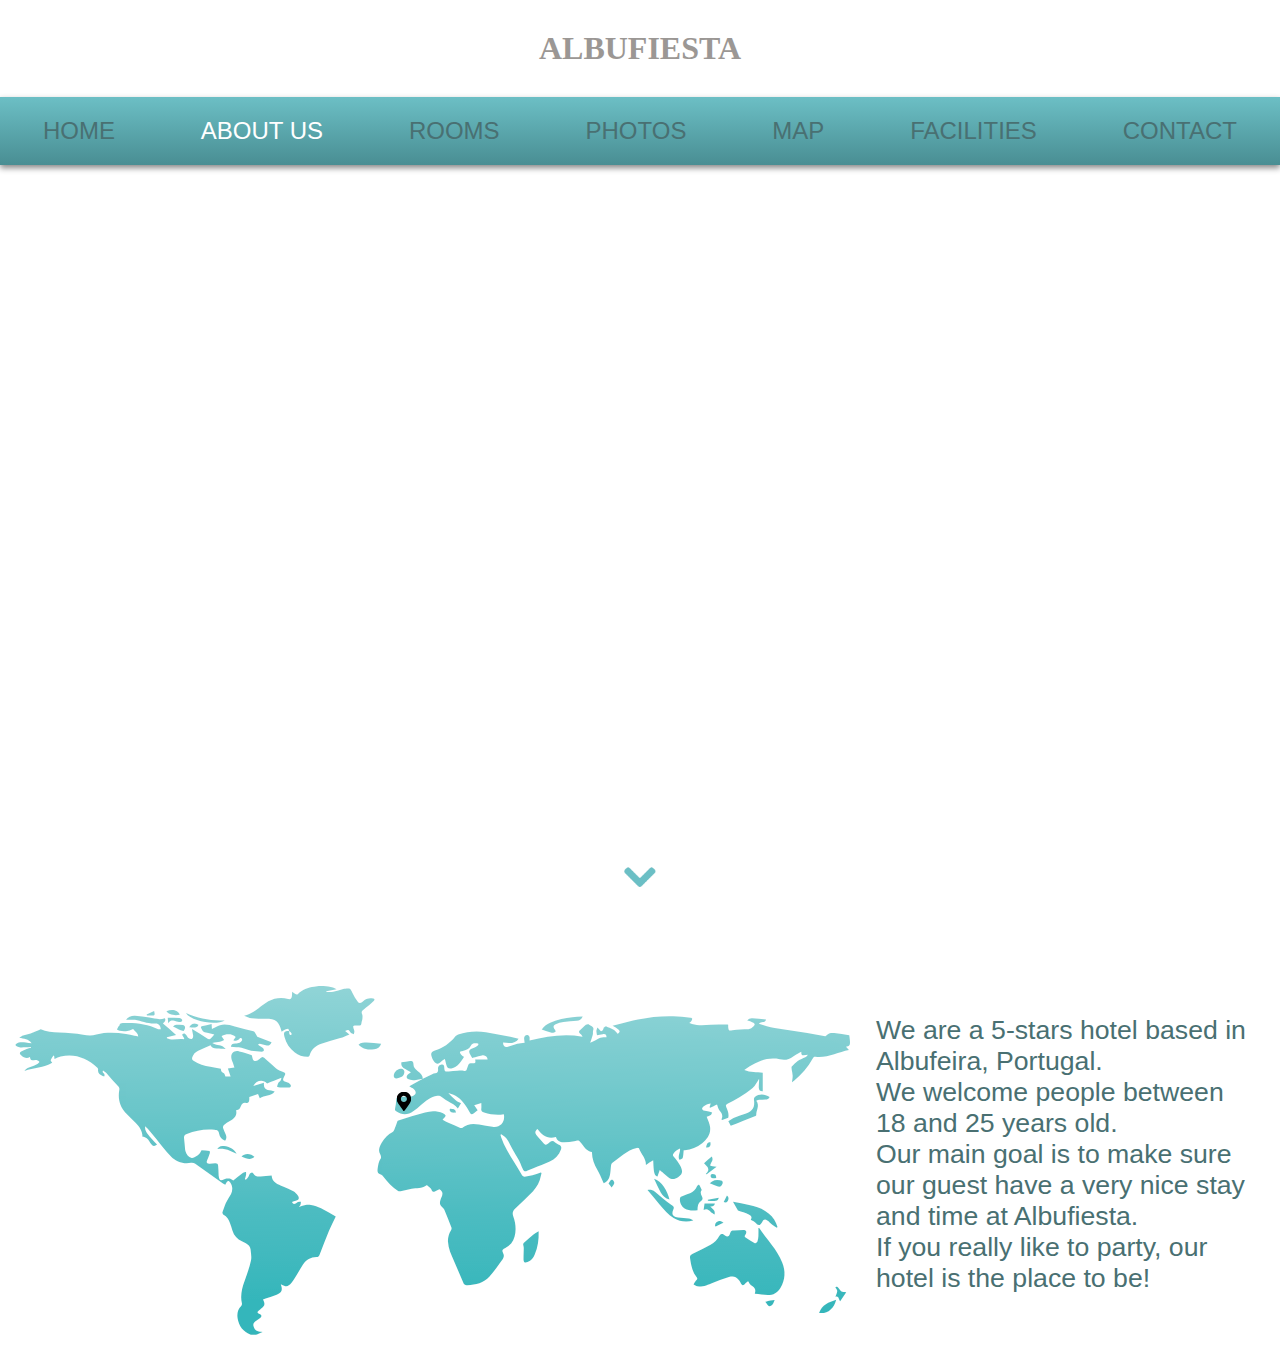
<file: index.html>
<!DOCTYPE html>
<html lang="en">

<head>
    <meta charset="UTF-8">
    <meta name="viewport" content="width=device-width, initial-scale=1.0">
    <meta http-equiv="X-UA-Compatible" content="ie=edge">
    <title>Albufiesta</title>
    <link href="https://fonts.googleapis.com/css?family=Oleo+Script+Swash+Caps:700|Roboto" rel="stylesheet">
    <link href="https://fonts.googleapis.com/css?family=Concert+One&display=swap" rel="stylesheet">
    <link href="https://fonts.googleapis.com/css?family=Caveat&display=swap" rel="stylesheet">
    <link href="https://fonts.googleapis.com/css?family=Poiret+One&display=swap" rel="stylesheet">
    <link rel="stylesheet" href="assets/css/main.css">
</head>

<body>
    <header>
        <h1>Albufiesta</h1>
        <nav>
            <ul class="mainnav">
                <li><a href="#">Home</a></li>
                <li class="active"><a href="#">About Us</a></li>
                <li><a href="#">Rooms</a></li>
                <li><a href="#">Photos</a></li>
                <li><a href="#">Map</a></li>
                <li><a href="#">Facilities</a></li>
                <li><a href="#">Contact</a></li>
               
            </ul>
        </nav>
    </header>

<main>
    <content class="homepage">
        <div class="fling-minislide">
          
            <img src="assets/images/img4.jpg" alt="Slide 4" />
            <img src="assets/images/img3.jpeg" alt="Slide 3" />            
            <img src="assets/images/img2.jpg" alt="Slide 2" />
            <img src="assets/images/img1.jpg" alt="Slide 1" />
          </div>

          <div class="arrowdiv">
            <img class="arrow" src="assets/images/arrowImage.png"/>

        </div>
    </content>

    <content class="row">
        <div class="column">
            <img class="aboutus" src="assets/images/aboutus.png" />
            </div>
        <div class="column">
            <div class="text">
        <p>We are a 5-stars hotel based in Albufeira, Portugal.</p>
        <p>We welcome people between 18 and 25 years old.</p>
        <p>Our main goal is to make sure our guest have a very nice stay and time at Albufiesta.</p>
        <p>If you really like to party, our hotel is the place to be!</p> </div>
    </div>
</main>

<footer>
        
    </content>
</footer>


</body>

</html>
</file>
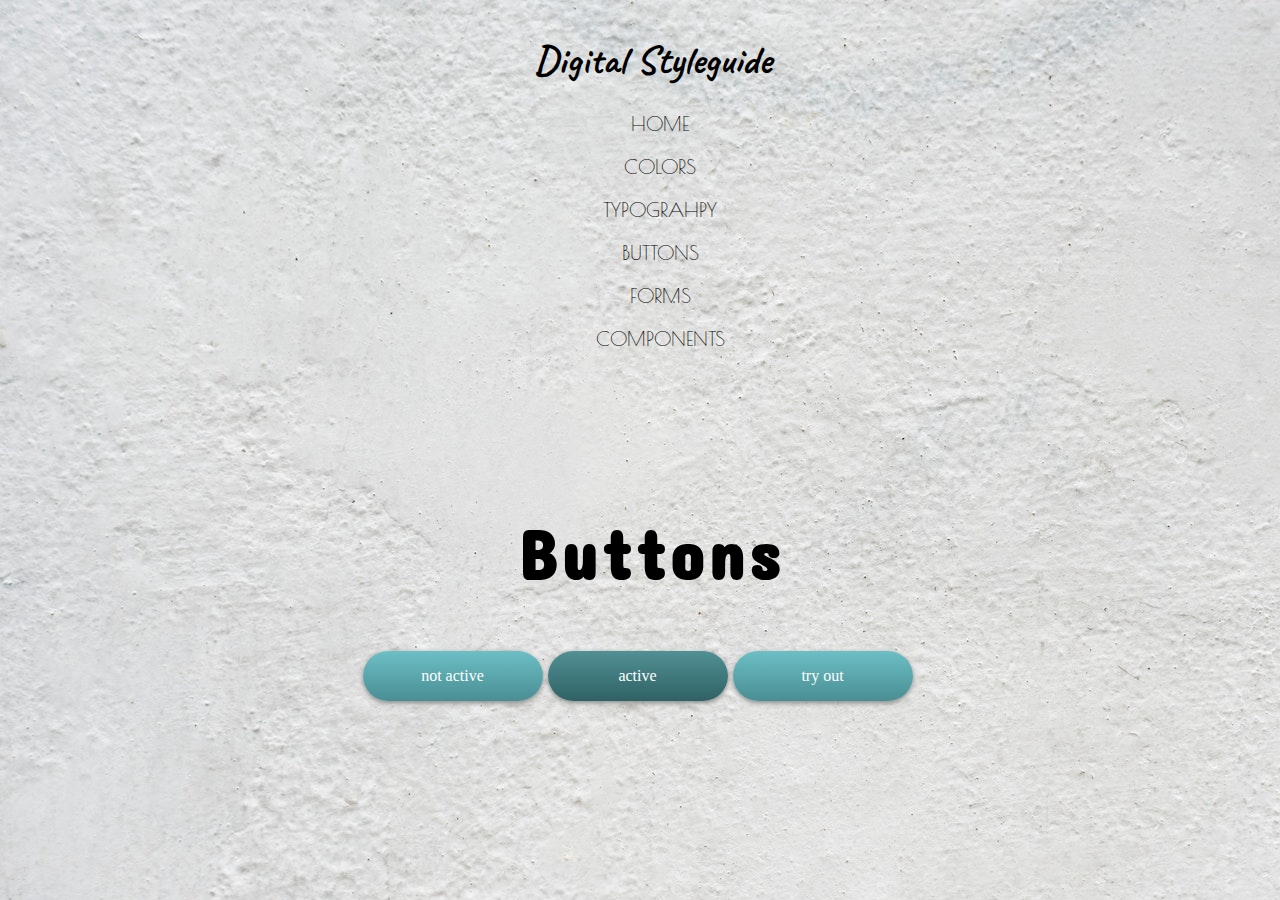
<file: buttons.html>
<html lang="en">
<head>
    <meta charset="UTF-8">
    <meta name="viewport" content="width=device-width, initial-scale=1.0">
    <meta http-equiv="X-UA-Compatible" content="ie=edge">
    <link rel="stylesheet" href="assets/css/buttons.css">
    <link href="https://fonts.googleapis.com/css?family=Concert+One&display=swap" rel="stylesheet">
    <link href="https://fonts.googleapis.com/css?family=Caveat&display=swap" rel="stylesheet">
    <link href="https://fonts.googleapis.com/css?family=Poiret+One&display=swap" rel="stylesheet">

    <title>Digital Styleguide</title>
</head>
<body background="assets/images/backgrounddsg.jpeg">

        <div class="digitalsg">
            <img class="background">
                <h1>Digital Styleguide </h1>
                <div class="navigation">
                    <nav class="navigation-bar">
                        <ul>
                        <li><a href="styleguide.html">Home</a></li>
                        <li><a href="colors.html">Colors</a></li>
                        <li><a href="typo.html">Typograhpy</a></li>
                        <li><a href="#">Buttons</a></li>
                        <li><a href="forms.html">Forms</a></li>
                        <li><a href="components.html">Components</a></li>

                    </ul>
                    </nav>
                </div> 
            </div>
            <h2 class="sg-subtitle">Buttons</h2>
            <div class="buttons">
                <div class="button1">
                    <p>not active</p>
                </div>
                <div class="button2">
                    <p>active</p>
                </div>
                <div class="button3">
                    <p>try out</p>
                </div>
            </div>
            
    </body>
</file>
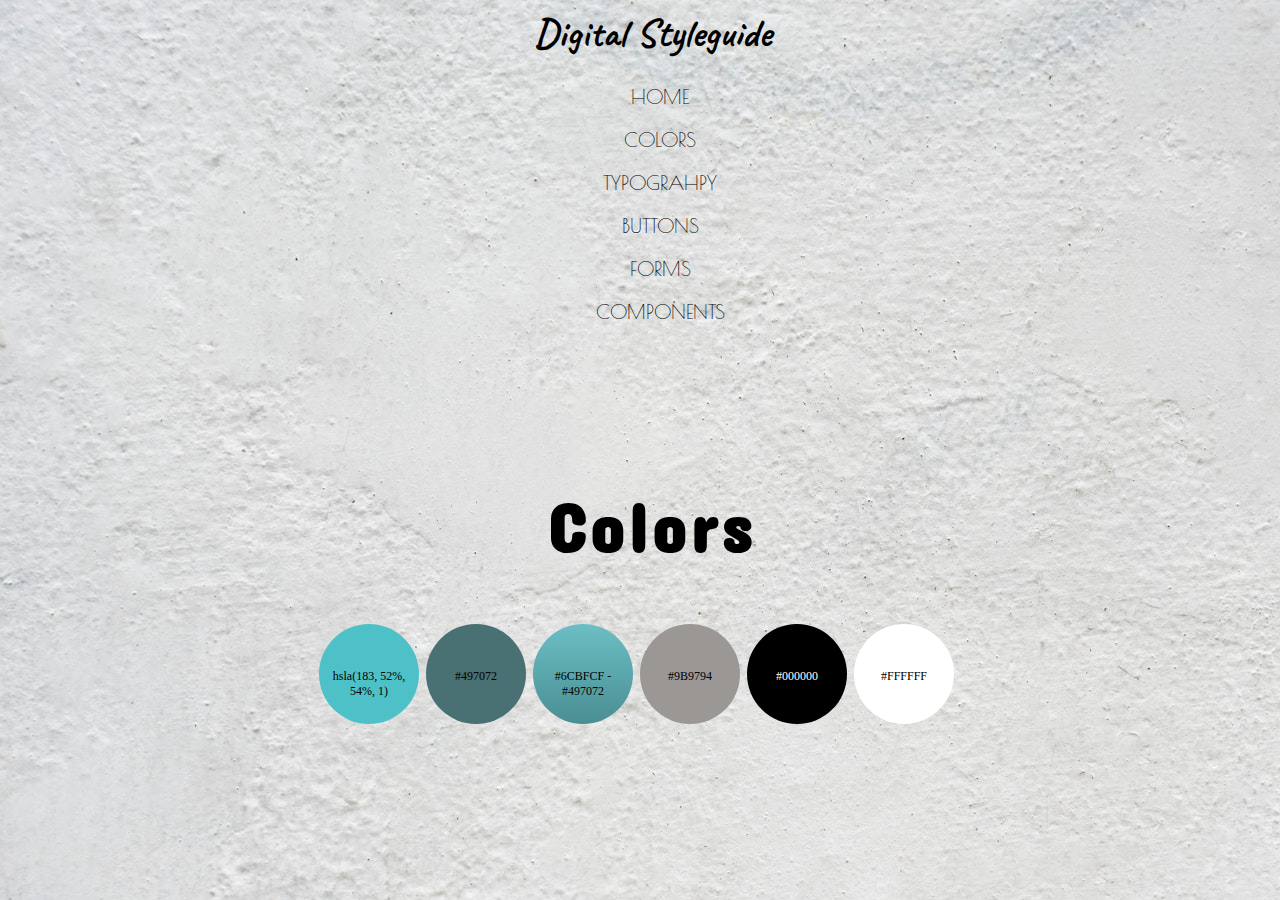
<file: colors.html>
<html lang="en">
<head>
    <meta charset="UTF-8">
    <meta name="viewport" content="width=device-width, initial-scale=1.0">
    <meta http-equiv="X-UA-Compatible" content="ie=edge">
    <link rel="stylesheet" href="assets/css/colors.css">
    <link href="https://fonts.googleapis.com/css?family=Concert+One&display=swap" rel="stylesheet">
    <link href="https://fonts.googleapis.com/css?family=Caveat&display=swap" rel="stylesheet">
    <link href="https://fonts.googleapis.com/css?family=Poiret+One&display=swap" rel="stylesheet">

    <title>Digital Styleguide</title>
</head>
<body background="assets/images/backgrounddsg.jpeg">

        <div class="digitalsg">
                <h1>Digital Styleguide </h1>
                <div class="navigation">
                    <nav class="navigation-bar">
                        <ul>
                        <li><a href="styleguide.html">Home</a></li>
                        <li><a href="#">Colors</a></li>
                        <li><a href="typo.html">Typograhpy</a></li>
                        <li><a href="buttons.html">Buttons</a></li>
                        <li><a href="forms.html">Forms</a></li>
                        <li><a href="components.html">Components</a></li>

                    </ul>
                    </nav>
                </div> 
            </div>  
            <h2 class="sg-subtitle">Colors</h2>
            <div class="colors">
                <div class="maincolor">
                    <p>hsla(183, 52%, 54%, 1)</p>
                </div>
                <div class="secondcolor">
                    <p>#497072</p>
                </div>
                <div class="gradient">
                    <p>#6CBFCF - #497072</p>
                </div>
                <div class="title">
                    <p>#9B9794</p>
                </div>
                <div class="black">
                    <p>#000000</p>
                </div>
                <div class="white">
                    <p>#FFFFFF</p>
                </div>
            </div>
    

</body>
</html>
</file>
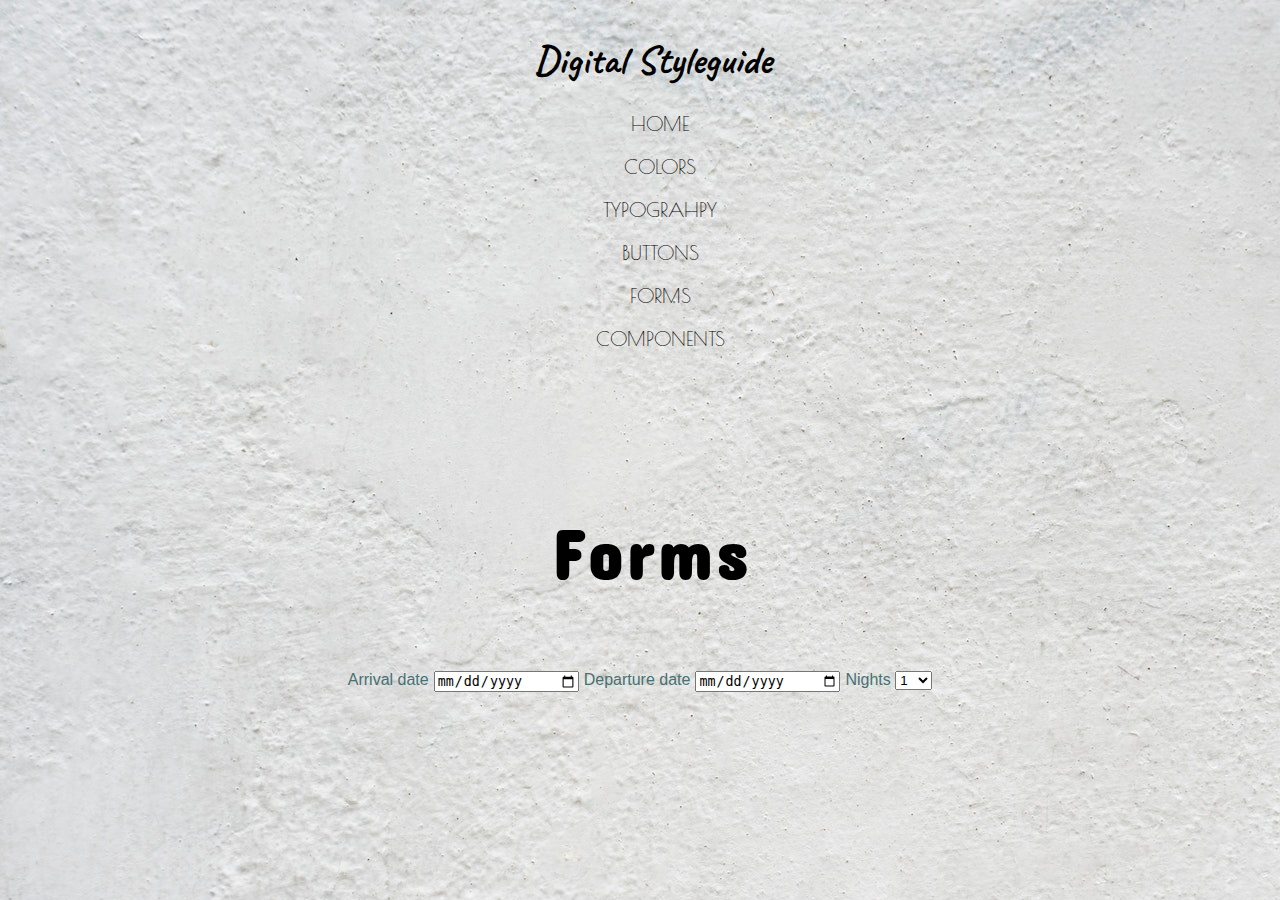
<file: forms.html>
<html lang="en">
<head>
    <meta charset="UTF-8">
    <meta name="viewport" content="width=device-width, initial-scale=1.0">
    <meta http-equiv="X-UA-Compatible" content="ie=edge">
    <link rel="stylesheet" href="assets/css/forms.css">
    <link href="https://fonts.googleapis.com/css?family=Concert+One&display=swap" rel="stylesheet">
    <link href="https://fonts.googleapis.com/css?family=Caveat&display=swap" rel="stylesheet">
    <link href="https://fonts.googleapis.com/css?family=Poiret+One&display=swap" rel="stylesheet">

    <title>Digital Styleguide</title>
</head>
<body background="assets/images/backgrounddsg.jpeg">

        <div class="digitalsg">
            <img class="background">
                <h1>Digital Styleguide </h1>
                <div class="navigation">
                    <nav class="navigation-bar">
                        <ul>
                        <li><a href="styleguide.html">Home</a></li>
                        <li><a href="colors.html">Colors</a></li>
                        <li><a href="typo.html">Typograhpy</a></li>
                        <li><a href="buttons.html">Buttons</a></li>
                        <li><a href="#">Forms</a></li>
                        <li><a href="components.html">Components</a></li>

                    </ul>
                    </nav>
                </div> 
            </div>
            <h2 class="sg-subtitle">Forms</h2>
            <div class="forms">

            <div class="dates">
                        <label>Arrival date</label>
                        <input type="date"/>
                        <label>Departure date</label>
                        <input type="date"/>
            <div>
            <div class="nights">
                    <label for="Nights">Nights</label>
                        <select id="Nights" name="Nights">
                            <option value="1">1</option>
                            <option value="2">2</option>
                            <option value="3">3</option>
                            <option value="4">4</option>
                            <option value="5">5</option>
                            <option value="6">6</option>
                            <option value="7">7</option>
                            <option value="8">8</option>
                            <option value="9">9</option>
                            <option value="10">10</option>
                        </select>
                    </div>
    </div>

    </body>
    </html>
</file>
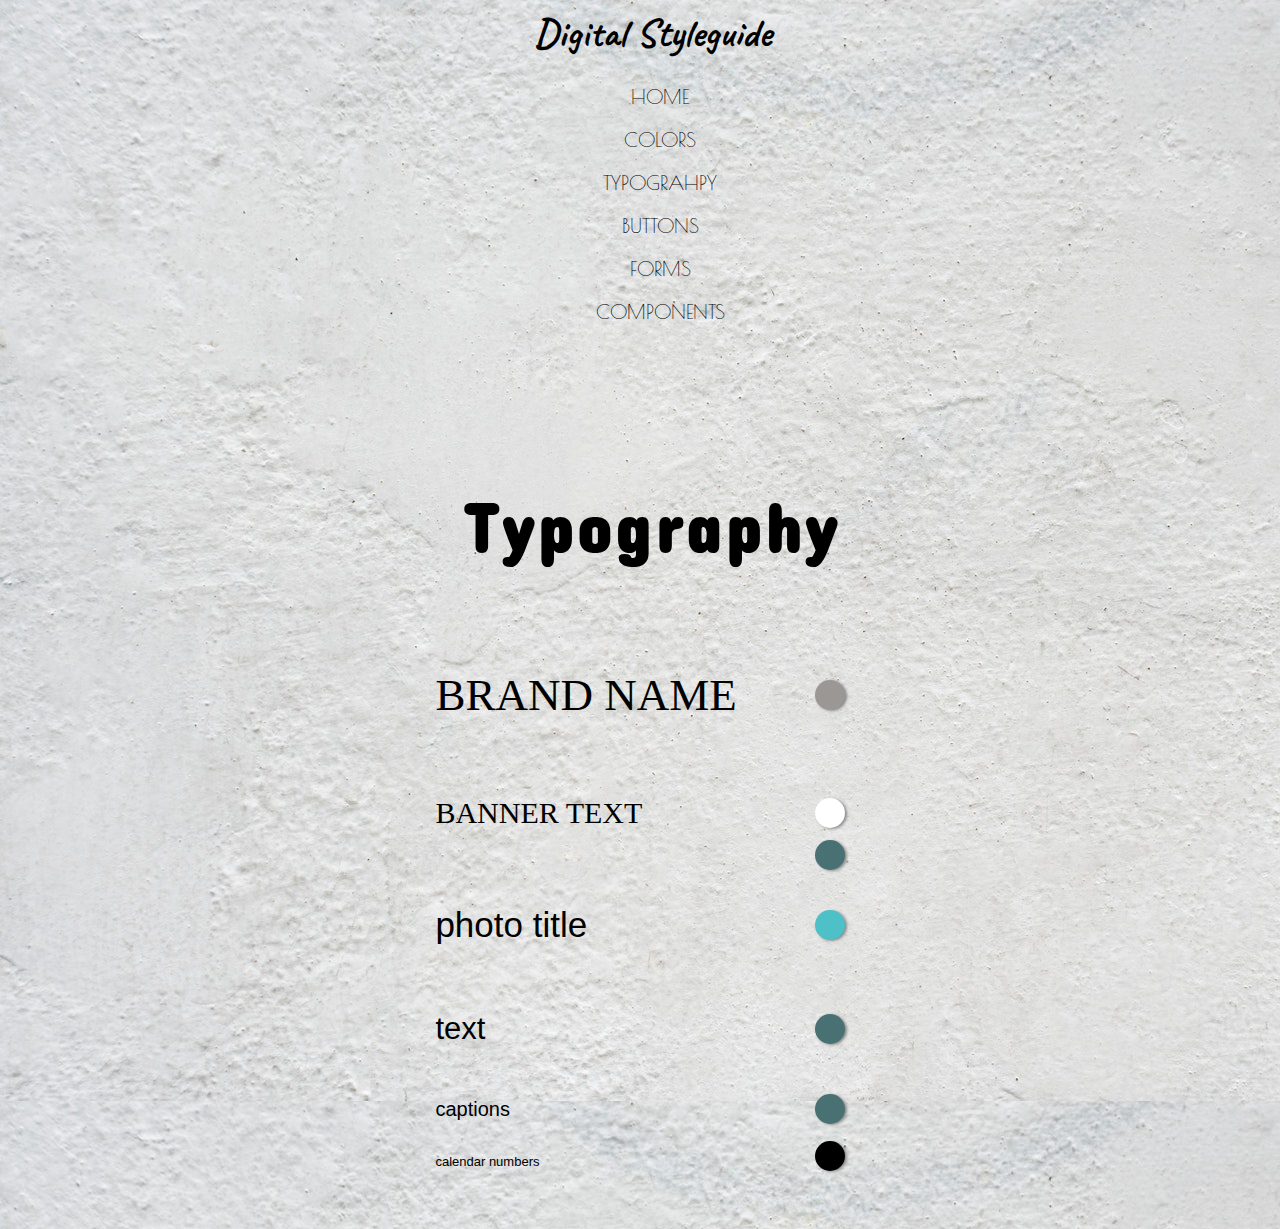
<file: typo.html>
<html lang="en">
<head>
    <meta charset="UTF-8">
    <meta name="viewport" content="width=device-width, initial-scale=1.0">
    <meta http-equiv="X-UA-Compatible" content="ie=edge">
    <link rel="stylesheet" href="assets/css/typo.css">
    <link href="https://fonts.googleapis.com/css?family=Concert+One&display=swap" rel="stylesheet">
    <link href="https://fonts.googleapis.com/css?family=Caveat&display=swap" rel="stylesheet">
    <link href="https://fonts.googleapis.com/css?family=Poiret+One&display=swap" rel="stylesheet">

    <title>Digital Styleguide</title>
</head>
<body background="assets/images/backgrounddsg.jpeg">

        <div class="digitalsg">
                <h1>Digital Styleguide </h1>
                <div class="navigation">
                    <nav class="navigation-bar">
                        <ul>
                        <li><a href="styleguide.html">Home</a></li>
                        <li><a href="colors.html">Colors</a></li>
                        <li><a href="#">Typograhpy</a></li>
                        <li><a href="buttons.html">Buttons</a></li>
                        <li><a href="forms.html">Forms</a></li>
                        <li><a href="components.html">Components</a></li>

                    </ul>
                    </nav>
                </div> 
            </div>
                <h2 class="sg-subtitle">Typography</h2>
        <div class="typo">
            <div class="columnleft">
                <div class="brand">
                    <p>brand name</p>
                </div>
            </div>
            <div class="columnright">
                <div class="brandcolor"></div>
            </div>
        </div>

        <div class="typo">
            <div class="columnleft">
                <div class="banner">
                    <p>banner text</p>
                </div>
            </div>
            <div class="columnright">
                <div class="bannercolor1"></div>
            </div>
        </div>
        <div class="typo">
                <div class="columnleft">
                    <div class="banner">
                    </div>
                </div>
                <div class="columnright">
                    <div class="bannercolor2"></div>
                </div>
            </div>

        <div class="typo">
                <div class="columnleft">
                    <div class="phototitle">
                         <p>photo title</p>
                    </div>
                </div>
                <div class="columnright">
                    <div class="phototitlecolor"></div>
                </div>
            </div>

        <div class="typo">
                <div class="columnleft">
                    <div class="text">
                         <p>text</p>
                    </div>
                </div>
                <div class="columnright">
                    <div class="textcolor"></div>
                </div>
            </div>

        <div class="typo">
                <div class="columnleft">
                    <div class="caption">
                         <p>captions</p>
                    </div>
                </div>
                <div class="columnright">
                    <div class="captioncolor"></div>
                </div>
            </div>
        
        <div class="typo">
                <div class="columnleft">
                    <div class="numbers">
                         <p>calendar numbers</p>
                    </div>
                </div>
                <div class="columnright">
                    <div class="numberscolor"></div>
                </div>
            </div>
    

</html>
</file>
<file: assets/css/main.css>
h1{
    font-family: 'Andale Mono';
    font-size:20;
    display:flex;
    justify-content: center;
    margin-top: 30px;
    margin-bottom:30px;
    text-transform: uppercase;
    color:#9B9794;
  }
  
  
  /* Banner */
  *{
      padding:0;
      margin:0;
  }
  
   nav ul.mainnav{
       list-style:none;
       display:flex;
       justify-content: space-around;
       background-image: linear-gradient(#6CBFC5, #498E93);
       box-shadow: 0px 3px 6px #888888;
  
   }
  
   nav ul.mainnav li a{
      text-decoration:none;      /*dit is om lijn onder link weg te doen*/
      text-transform:uppercase; /*tekst in drukletters*/
      font-family: 'Andale Mono', sans-serif;
      font-size: 18pt;
      color:#497072;
      background-color:#6CBFC5, #498E93;
      padding:20px;
      display:inline-block;
      transition: all 1s ease-in-out;
  }
  
  nav ul.mainnav li:hover a,nav ul.mainnav li.active a{
    color:#FFFFFF;
  }
  
  
  
  
  /*foto's homepage */
  
  
  .fling-minislide {width:1440px; height:800px; overflow:hidden; position:relative; }
  .fling-minislide img{ position:absolute; animation:fling-minislide 20s infinite; opacity:0; width: 100%; height: auto; margin-top:30px;}
  
  @keyframes fling-minislide {25%{opacity:1;} 40%{opacity:0;}} 
  .fling-minislide img:nth-child(4){animation-delay:0s;}
  .fling-minislide img:nth-child(3){animation-delay:5s;}
  .fling-minislide img:nth-child(2){animation-delay:10s;}
  .fling-minislide img:nth-child(1){animation-delay:15s;}
  
  
  
  
  
  
  
  /*pijl*/
  
  /* Dit zorgt ervoor dat de pijl onder de foto komt ipv erop 
  .arrowdiv {
      position: relative;
  }
  */
  
  @keyframes bouncing {
      0% {bottom: 0;}
      50% {bottom: 20px;}
      100% {bottom: 0;}
  }
  
  .arrow {
      animation: bouncing 1s infinite ease-in-out;
      bottom: 0;
      display: block;
      height: 50px;
      left: 50%;
      margin-left: -25px;
      position: absolute;
      width: 50px;
  }
  
  
  
  
  /*about us*/
  
  p{
      font-family: 'Apple Braille Mono', sans-serif;
      color: #497072;
      font-size: 20pt;
  }
  
  .column {
      float: left;
    }
    
    .row:after {
      content: "";
      display: table;
      clear: both;
    }
  
    .row {
      display: flex;
    }
  
  .aboutus{
  
  }
  
  .text{
    margin-right: 20px;
    margin-top:50px;
  }
</file>
<file: assets/css/buttons.css>
/*add tot every css page */

.sg-subtitle{
    font-family: 'Concert One';
    letter-spacing: 4px;
    font-size:70px;
    text-align: center;
    margin-top: 160px;
    margin-left:25px;
}

h1{
    text-align: center;
    font-family: 'Caveat', sans-serif;
    font-size: 40px;
    color: black;
    margin-left:25px;
}

.navigation-bar {
    text-align: center;
}

.navigation-bar: a {
    height: 80px;  
    display: block;
}

li{
    margin-bottom:20px;
    list-style:none;
}

a{
    font-family: 'Poiret One', sans-serif;
    text-transform: uppercase;
    color: black;
    text-decoration: none;
    font-size: 20px;
}

a:hover{
    text-decoration: underline;
}

#logo{
    width:10%;
    position: absolute;
	top: 2%;
	right: 1%;
}





/* Buttons.css */
.button1, .button2, .button3{
    border: none;
    color: white;
    width: 180px;
    height:50px;
    text-align: center;
    text-decoration: uppercase;
    display: inline-block;
    font-size: 16px;
    box-shadow: 0px 2px 5px #888888;
    margin-right:5px;
    font-family: 'Charter';
    border-radius: 25px;
    margin-bottom: 50px;


} 
.button1, .button3 {
    background-image: linear-gradient(#6CBFC5, #498E93);
  }

.button2 {
    background-image: linear-gradient(#519095, #2F6265);
}

.button3:hover{
    color:white;
    background-image: linear-gradient(#519095, #2F6265);
}

.buttons{
    display: flex;
    flex-wrap: wrap;
    justify-content: center;
}
</file>
<file: assets/css/colors.css>
/*add tot every css page */

.sg-subtitle{
    font-family: 'Concert One';
    letter-spacing: 4px;
    font-size:70px;
    text-align: center;
    margin-top: 160px;
    margin-left:25px;
}

h1{
    text-align: center;
    font-family: 'Caveat', sans-serif;
    font-size: 40px;
    color: black;
    margin-left:25px;
}

.navigation-bar {
    text-align: center;
}

.navigation-bar: a {
    height: 80px;  
    display: block;
}

li{
    margin-bottom:20px;
    list-style:none;
}

a{
    font-family: 'Poiret One', sans-serif;
    text-transform: uppercase;
    color: black;
    text-decoration: none;
    font-size: 20px;
    
}

a:hover{
    text-decoration: underline;
}
#logo{
    width:10%;
    position: absolute;
	top: 2%;
	right: 1%;
}






/*colors.css */

.colors {
    display: flex;
    flex-wrap: wrap;
    justify-content: center;
}

.colors p {
    text-align: center;
    margin-top:45px;
    font-size:12px;
}

.maincolor,
.secondcolor,
.gradient,
.title,
.black,
.white {
    border-radius: 50%;
    height: 100px;
    width: 100px;
    font-family: 'Calibri';
    margin-right: 7px;
    margin-bottom: 50px;

}

.maincolor:hover,
.secondcolor:hover,
.gradient:hover,
.title:hover,
.black:hover,
.white:hover {
    box-shadow: 2px 1px 3px #888888;
}

.maincolor {
    background-color:hsla(183, 52%, 54%, 1);
}

.secondcolor {
    background-color: #497072;
}

.gradient {
    background-image: linear-gradient(#6CBFC5, #498E93);

}

.title {
    background-color: #9b9794;
}

.black {
    background-color: #000000;
}

.black p {
    color:white;
}

.white {
    background-color:#FFFFFF;
}
</file>
<file: assets/css/forms.css>
/*add tot every css page */

.sg-subtitle{
    font-family: 'Concert One';
    letter-spacing: 4px;
    font-size:70px;
    text-align: center;
    margin-top: 160px;
    margin-left:25px;
}

h1{
    text-align: center;
    font-family: 'Caveat', sans-serif;
    font-size: 40px;
    color: black;
    margin-left:25px;
}

.navigation-bar {
    text-align: center;
}

.navigation-bar: a {
    height: 80px;  
    display: block;
}

li{
    margin-bottom:20px;
    list-style:none;
}

a{
    font-family: 'Poiret One', sans-serif;
    text-transform: uppercase;
    color: black;
    text-decoration: none;
    font-size: 20px;
}

a:hover{
    text-decoration: underline;
}

#logo{
    width:10%;
    position: absolute;
	top: 2%;
	right: 1%;
}






/*forms.css*/

.forms{
    font-family: 'Apple Braille' , sans-serif;
    color:#497072;
    display: flex;
    flex-wrap: wrap;
    justify-content: center;
    margin-bottom: 50px;

}



.input{
    height: 25px;
    width: 110px;
    border: none;
    text-align: center;
    font-family: 'Apple Braille', sans-serif;

}

input[type="date"]{
    width: 145px; 
    margin:0px 5px 0px 5px;
}

.dates{
    margin-top:20px;
    display: flex;
}
</file>
<file: assets/css/typo.css>
/*add tot every css page */
.sg-subtitle{
    font-family: 'Concert One';
    letter-spacing: 4px;
    font-size:70px;
    text-align: center;
    margin-top: 160px;
    margin-left:25px;
    
}

h1{
    text-align: center;
    font-family: 'Caveat', sans-serif;
    font-size: 40px;
    color: black;
    margin-left:25px;
}

.navigation-bar {
    text-align: center;
}

.navigation-bar: a {
    height: 80px;  
    display: block;
}

li{
    margin-bottom:20px;
    list-style:none;
}

a{
    font-family: 'Poiret One', sans-serif;
    text-transform: uppercase;
    color: black;
    text-decoration: none;
    font-size: 20px;
}

a:hover{
    text-decoration: underline;
}

#logo{
    width:10%;
    position: absolute;
	top: 2%;
	right: 1%;
}







/*typo.css */
.typo {
    display: flex;
    flex-wrap: wrap;
    justify-content: center;
}

.colors p {
    text-align: center;
    margin-top:45px;
    font-size:12px;
}

/*typo */
.typo{
    display:flex;
}

.columnleft{
    width: 30%;
}
.columnright{
    display:flex;
    align-self: center;
}

/*BRAND NAME */
.brand{
    font-family: 'Andale Mono';
    font-size:45px;
    text-transform: uppercase;

}
.brandcolor{
    border-radius: 50%;
    height:30px;
    width:30px;
    box-shadow: 2px 1px 3px #888888;
    background-color: #9b9794;
    
}


/* BANNER TEXT */
.banner{
    font-family: 'Andale Mono';
    font-size: 30px;
    text-transform: uppercase;
}
.bannercolor1, .bannercolor2{
    border-radius: 50%;
    height:30px;
    width:30px;
    box-shadow: 2px 1px 3px #888888;
}

.bannercolor1{
    background-color:white;
}
.bannercolor2{
    background-color: #497072;
    margin-top:-20px;
}

/* PHOTO TITLE */
.phototitle{
    font-family: 'Apple Braille', sans-serif;
    font-size: 35px;
}

.phototitlecolor{
    border-radius: 50%;
    height:30px;
    width:30px;
    box-shadow: 2px 1px 3px #888888;
    background-color:hsla(183, 52%, 54%, 1);

}

/* TEXT */
.text{
    font-family: 'Apple Braille', sans-serif;
    font-size: 31px;
}

.textcolor{
    border-radius: 50%;
    height:30px;
    width:30px;
    box-shadow: 2px 1px 3px #888888;
    background-color: #497072; 
}

/* CAPTION */
.caption{
    font-family: 'Apple Braille' , sans-serif;
    font-size:20px;
}

.captioncolor{
    border-radius: 50%;
    height:30px;
    width:30px;
    box-shadow: 2px 1px 3px #888888;
    background-color: #497072;  
}

/* NUMBERS */
.numbers{
    font-family: 'Apple Braille' , sans-serif;
    font-size: 13px;
    margin-bottom:12px;
    
}

.numberscolor{
    border-radius: 50%;
    height:30px;
    width:30px;
    box-shadow: 2px 1px 3px #888888;
    background-color: #000000; 
    margin-bottom: 50px;

}
</file>
